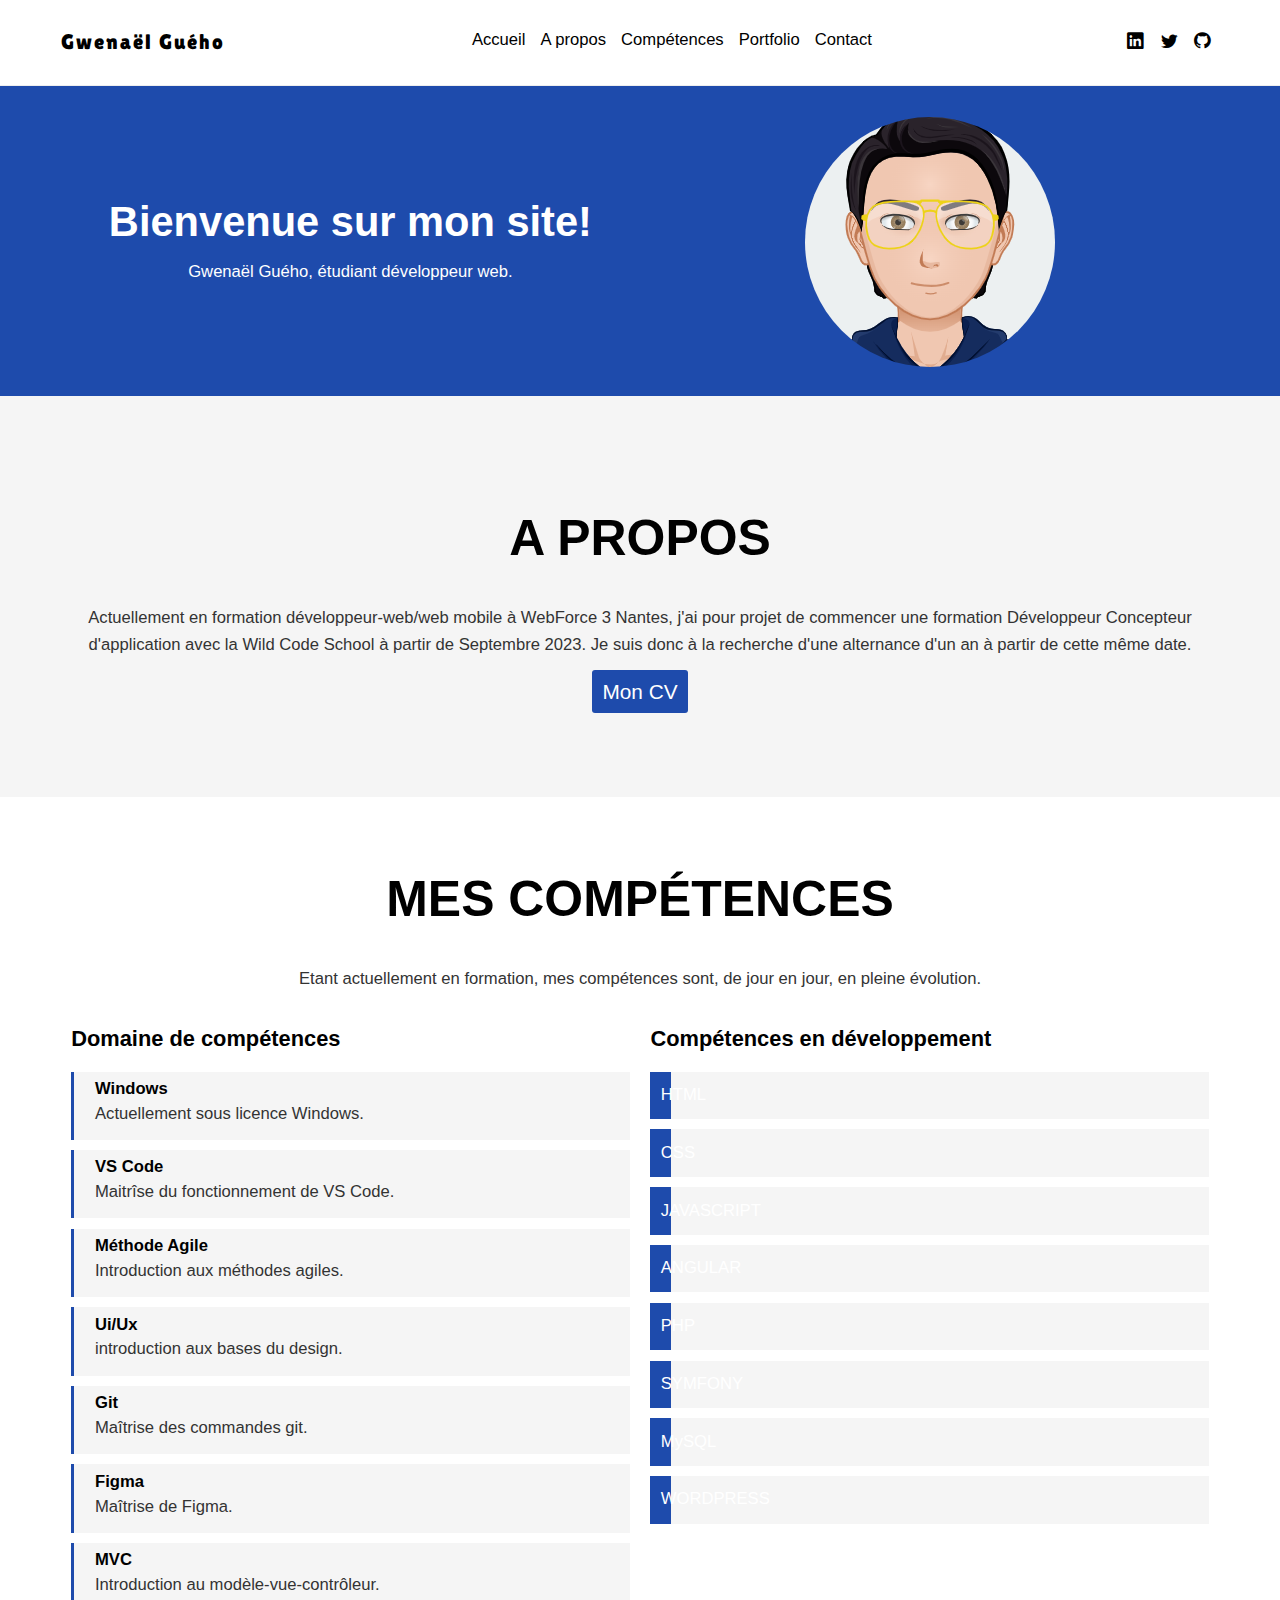
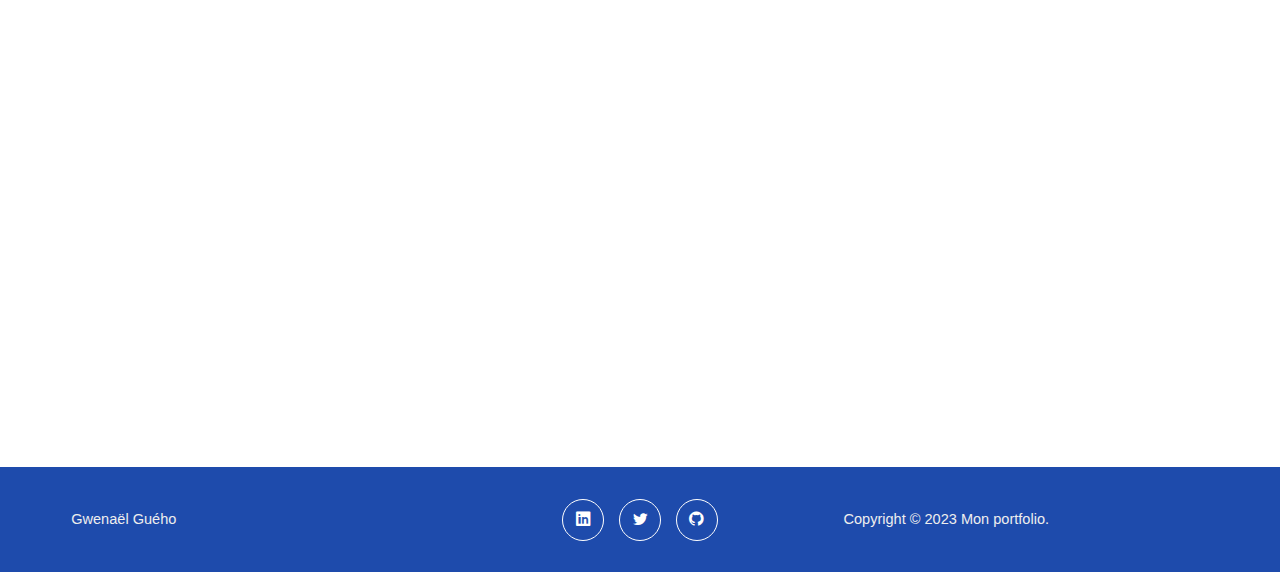
<file: index.html>
<!DOCTYPE html>
<html lang="fr">

<head>
    <meta charset="UTF-8">
    <meta http-equiv="X-UA-Compatible" content="IE=edge">
    <meta name="viewport" content="width=device-width, initial-scale=1.0">
    <!-- logo page -->
    <link rel="shortcut icon" href="./image/png/logo.png" type="image/x-icon">
    <!-- google font -->
    <link rel="preconnect" href="https://fonts.googleapis.com">
    <link rel="preconnect" href="https://fonts.gstatic.com" crossorigin>
    <link href="https://fonts.googleapis.com/css2?family=Lilita+One&display=swap" rel="stylesheet">
    <link rel="stylesheet" href="./CSS/styleportfolio.css">
    <link rel="stylesheet" href="./CSS/burger.css">
    <!-- bootstrap pour icone -->
    <link rel="stylesheet" href="https://cdn.jsdelivr.net/npm/bootstrap-icons@1.10.3/font/bootstrap-icons.css">
    <script src="./js/anime.js" defer></script>

    <title>Gwenaël Guého</title>

</head>

<body>

    <!-- début header -->
    <header class="header">
        <div class="container d-flex">
            <div class="logo">
                <a href="">Gwenaël Guého</a>
            </div>
            <nav class="navbar">
                <ul class="menu list-unstyled">
                    <li><a href="#hero">Accueil</a></li>
                    <li><a href="#about">A propos</a></li>
                    <!-- <li><a href="#services">Services</a></li> -->
                    <li><a href="#skills">Compétences</a></li>
                    <li><a href="#portfolio">Portfolio</a></li>
                    <li><a href="#contact">Contact</a></li>
                </ul>
            </nav>
            <div class="right">
                <ul class="socials list-unstyled">
                    <li>
                        <a href="https://www.linkedin.com/in/gwenael-gueho-92995a26b/" target="_blank">
                            <i class="bi bi-linkedin"></i>      
                        </a>
                    </li>
                    <li>
                        <a href="https://twitter.com/guepp9" target="_blank">
                            <i class="bi bi-twitter"></i>
                        </a>
                    </li>
                    <li>
                        <a href="https://github.com/gwenael9" target="_blank">
                            <i class="bi bi-github"></i>
                        </a>
                    </li>
                </ul>
                <button class="burger"><span class="bar"></span></button>
            </div>
        </div>
    </header>
    <!-- fin header -->

    <!-- début main -->
    <main>
        <!-- début héro -->
        <section id="hero" class="hero">
            <div class="container">
                <div class="grid">
                    <div class="hero__item left">
                        <!-- <span>Développeur Web</span> -->
                        <h1 class="title">Bienvenue sur mon site!</h1>
                        <p>Gwenaël Guého, étudiant développeur web.</p>
                    </div>
                    <div class="hero__item right">
                        <div class="hero__avatar">
                            <img src="./image/png/avatar.png" alt="avatar mignon">
                        </div>
                    </div>
                </div>
            </div>
        </section>
        <!-- fin héro -->

        <!-- début about -->
        <section id="about" class="about">
            <div class="container">
                <div class="grid">
                    <div class="grid__item section__header">
                        <h2 class="section__title">A propos</h2>
                        <p> 
                            Actuellement en formation développeur-web/web mobile à WebForce 3 Nantes, j'ai pour projet de commencer une formation Développeur Concepteur d'application avec la Wild Code School à partir de Septembre 2023. Je suis donc à la recherche d'une alternance d'un an à partir de cette même date.  
                        </p>
                        <a href="./docs/cv.pdf" class="btn" target="_blank">Mon CV</a>
                    </div>
                </div>
            </div>
        </section>
        <!-- fin about -->

        <!-- début services -->
        <!-- <section id="services" class="services">
            <div class="container">
                <div class="section__header">
                    <h2 class="section__title">Mes services</h2>
                    <p>Lorem ipsum dolor sit amet consectetur adipisicing elit. Ipsa magni, nisi ducimus ab labore culpa, nesciunt ea maiores velit explicabo excepturi voluptatibus nemo odit asperiores quo beatae officiis et magnam.</p>
                </div>
                <div class="grid">
                    <div class="grid__item">
                        <div class="service">
                            <div class="service__icon">
                                <img src="./image/svg/light.svg" alt="logo lumière">
                            </div>
                            <div class="service__content">
                                <h3>GESTION DE PROJET WEB</h3>
                                <p>Lorem ipsum dolor sit amet consectetur, adipisicing elit. In voluptatum provident est, ex quisquam inventore laborum quos itaque minima facilis et eveniet, amet eaque numquam nam suscipit porro veniam odit.</p>
                            </div>
                        </div>
                        <div class="service">
                            <div class="service__icon">
                                <img src="./image/svg/pen carré.svg" alt="logo crayon case">
                            </div>
                            <div class="service__content">
                                <h3>INTEGRATION WEB</h3>
                                <p>Lorem ipsum dolor sit amet consectetur, adipisicing elit. In voluptatum provident est, ex quisquam inventore laborum quos itaque minima facilis et eveniet, amet eaque numquam nam suscipit porro veniam odit.</p>
                            </div>
                        </div>
                        <div class="service">
                            <div class="service__icon">
                                <img src="./image/svg/tools.svg" alt="logo outils">
                            </div>
                            <div class="service__content">
                                <h3>DEVELOPPEMENT SPECIFIQUE</h3>
                                <p>Lorem ipsum dolor sit amet consectetur, adipisicing elit. In voluptatum provident est, ex quisquam inventore laborum quos itaque minima facilis et eveniet, amet eaque numquam nam suscipit porro veniam odit.</p>
                            </div>
                        </div>
                        <div class="service">
                            <div class="service__icon">
                                <img src="./image/svg/checkbox.svg" alt="logo checkbox">
                            </div>
                            <div class="service__content">
                                <h3>REFERENCEMENT NATUREL</h3>
                                <p>Lorem ipsum dolor sit amet consectetur, adipisicing elit. In voluptatum provident est, ex quisquam inventore laborum quos itaque minima facilis et eveniet, amet eaque numquam nam suscipit porro veniam odit.</p>
                            </div>
                        </div>
                    </div>
                </div>
                <div class="grid">
                    <div class="grid__item">
                        <div class="service">
                            <div class="service__icon">
                                <img src="./image/svg/pen.svg" alt="logo crayon">
                            </div>
                            <div class="service__content">
                                <h3>CONCEPTION GRAPHIQUE ET WEBDESIGN</h3>
                                <p>Lorem ipsum dolor sit amet consectetur, adipisicing elit. In voluptatum provident est, ex quisquam inventore laborum quos itaque minima facilis et eveniet, amet eaque numquam nam suscipit porro veniam odit.</p>
                            </div>
                        </div>
                        <div class="service">
                            <div class="service__icon">
                                <img src="./image/svg/rotation.svg" alt="logo flèche">
                            </div>
                            <div class="service__content">
                                <h3>DYNAMISME DES PAGES</h3>
                                <p>Lorem ipsum dolor sit amet consectetur, adipisicing elit. In voluptatum provident est, ex quisquam inventore laborum quos itaque minima facilis et eveniet, amet eaque numquam nam suscipit porro veniam odit.</p>
                            </div>
                        </div>
                        <div class="service">
                            <div class="service__icon">
                                <img src="./image/svg/user.svg" alt="logo utilisateur">
                            </div>
                            <div class="service__content">
                                <h3>INTERFACE D'ADMINISTRATION</h3>
                                <p>Lorem ipsum dolor sit amet consectetur, adipisicing elit. In voluptatum provident est, ex quisquam inventore laborum quos itaque minima facilis et eveniet, amet eaque numquam nam suscipit porro veniam odit.</p>
                            </div>
                        </div>
                        <div class="service">
                            <div class="service__icon">
                                <img src="./image/svg/telephone.svg" alt="logo telephone">
                            </div>
                            <div class="service__content">
                                <h3>RESPONSIVE DESIGN</h3>
                                <p>Lorem ipsum dolor sit amet consectetur, adipisicing elit. In voluptatum provident est, ex quisquam inventore laborum quos itaque minima facilis et eveniet, amet eaque numquam nam suscipit porro veniam odit.</p>
                            </div>
                        </div>
                    </div>
                </div>
            </div>
        </section> -->
        <!-- fin services -->

        <!-- début skills -->
        <section id="skills" class="skills">
            <div class="container">
                <div class="section__header">
                    <h2 class="section__title">Mes compétences</h2>
                    <p>Etant actuellement en formation, mes compétences sont, de jour en jour, en pleine évolution.</p>
                </div>
                <div class="grid">
                    <div class="grid__item">
                        <h3>Domaine de compétences</h3>
                        <ul class="list-unstyled">
                            <li>
                                <h4>Windows</h4>
                                <p>Actuellement sous licence Windows.</p>
                            </li>
                            <li>
                                <h4>VS Code</h4>
                                <p>Maitrîse du fonctionnement de VS Code.</p>
                            </li>
                            <li>
                                <h4>Méthode Agile</h4>
                                <p>Introduction aux méthodes agiles.</p>
                            </li>
                            <li>
                                <h4>Ui/Ux</h4>
                                <p>introduction aux bases du design.</p>
                            </li>
                            <li>
                                <h4>Git</h4>
                                <p>Maîtrise des commandes git.</p>
                            </li>
                            <li>
                                <h4>Figma</h4>
                                <p>Maîtrise de Figma.</p>
                            </li>
                            <li>
                                <h4>MVC</h4>
                                <p>Introduction au modèle-vue-contrôleur.</p>
                            </li>
                        </ul>
                    </div>
                    <div class="grid__item">
                        <h3>Compétences en développement</h3>
                        <div class="progressbar">
                            <div class="bar" data-width="80">HTML</div>
                        </div>
                        <div class="progressbar">
                            <div class="bar" data-width="80">CSS</div>
                        </div>
                        <div class="progressbar">
                            <div class="bar" data-width="60">JAVASCRIPT</div>
                        </div>                        
                        <div class="progressbar">
                            <div class="bar" data-width="70">ANGULAR</div>
                        </div>
                        <div class="progressbar">
                            <div class="bar" data-width="60">PHP</div>
                        </div>
                        <div class="progressbar">
                            <div class="bar" data-width="70">SYMFONY</div>
                        </div>
                        <div class="progressbar">
                            <div class="bar" data-width="60">MySQL</div>
                        </div>
                        <div class="progressbar">
                            <div class="bar" data-width="60">WORDPRESS</div>
                        </div>
                    </div>
                </div>
            </div>
        </section>
        <!-- fin skills -->

        <!-- début portfolio -->
        <section id="portfolio" class="portfolio">
            <div class="container">
                <div class="section__header">
                    <h2 class="section__title">Portfolio</h2>
                    <p>Voici quelques projets réalisés avec ma formation depuis fin février 2023.</p>
                </div>
                <ul class="grid portfolio-filters list-unstyled">
                    <li class="grid__item">
                        <a href="#" class="active" data-filter="all">Tout les projets</a>
                    </li>
                    <li class="grid__item">
                        <a href="#" data-filter="web">Développement web</a>
                    </li>
                    <!-- <li class="grid__item">
                    <a href="#" data-filter="design">Refonte graphique</a>
                </li>
                <li class="grid__item">
                    <a href="#" data-filter="app">Applications</a>
                </li> -->
                </ul>

                <div class="grid">
                    <div class="grid__item">
                        <div class="card" data-category="web">
                            <img src="./image/png/fond.jpg" width="365" height="243" alt="projet fictif"
                                class="card__image">
                            <div class="card__inner">
                                <h3 class="card__title">Station météo</h3>
                                <p class="category">Développement Web</p>
                            </div>
                            <div class="card__overlay">
                                <a href="#" class="card__link" data-id="modal-1">+</a>
                            </div>
                        </div>

                        <!-- Modal 1 -->
                        <div class="modal" id="modal-1">
                            <button class="modal__close">&times;</button>
                            <div class="modal__content">
                                <div class="container">
                                    <div class="grid">
                                        <div class="grid__item">
                                            <img src="./image/png/fond.jpg" width="560" height="373" alt="projet fictif"
                                                class="card__image">
                                            <img src="./image/png/dvp.jpg" width="560" height="373"
                                                alt="projet fictif" class="card__image">
                                        </div>
                                        <div class="grid__item">
                                            <h4 class="modal__titre h2"></h4>
                                            <p>
                                                <svg xmlns="http://www.w3.org/2000/svg" width="16" height="16"
                                                    fill="currentColor" class="bi bi-calendar-check"
                                                    viewBox="0 0 16 16">
                                                    <path
                                                        d="M10.854 7.146a.5.5 0 0 1 0 .708l-3 3a.5.5 0 0 1-.708 0l-1.5-1.5a.5.5 0 1 1 .708-.708L7.5 9.793l2.646-2.647a.5.5 0 0 1 .708 0z" />
                                                    <path
                                                        d="M3.5 0a.5.5 0 0 1 .5.5V1h8V.5a.5.5 0 0 1 1 0V1h1a2 2 0 0 1 2 2v11a2 2 0 0 1-2 2H2a2 2 0 0 1-2-2V3a2 2 0 0 1 2-2h1V.5a.5.5 0 0 1 .5-.5zM1 4v10a1 1 0 0 0 1 1h12a1 1 0 0 0 1-1V4H1z" />
                                                </svg>
                                                <i> Année : 2023</i>
                                            </p>
                                            <p class="category">
                                                <svg xmlns="http://www.w3.org/2000/svg" width="16" height="16"
                                                    fill="currentColor" class="bi bi-bookmark-check"
                                                    viewBox="0 0 16 16">
                                                    <path fill-rule="evenodd"
                                                        d="M10.854 5.146a.5.5 0 0 1 0 .708l-3 3a.5.5 0 0 1-.708 0l-1.5-1.5a.5.5 0 1 1 .708-.708L7.5 7.793l2.646-2.647a.5.5 0 0 1 .708 0z" />
                                                    <path
                                                        d="M2 2a2 2 0 0 1 2-2h8a2 2 0 0 1 2 2v13.5a.5.5 0 0 1-.777.416L8 13.101l-5.223 2.815A.5.5 0 0 1 2 15.5V2zm2-1a1 1 0 0 0-1 1v12.566l4.723-2.482a.5.5 0 0 1 .554 0L13 14.566V2a1 1 0 0 0-1-1H4z" />
                                                </svg>
                                                Développement Web
                                            </p>
                                            <p> Petit projet d'une station de météo en ligne. Avec un bouton de
                                                recherche,
                                                il est possible de choisir n'importe quelle ville du monde pour voir
                                                quel
                                                temps fait-il.
                                            </p>
                                            <h5 class="h3">Informations</h5>
                                            <p>
                                                Projet réalisé avec une API de météo obtenu grâce à la fonction fetch.
                                            </p>
                                            <h5 class="h3">Technologies</h5>
                                            <ul>
                                                <li>HTML</li>
                                                <li>CSS</li>
                                                <li>Javascript</li>
                                            </ul>
                                            <a href="https://gwenael9.github.io/meteo/" target="_blank">La météo
                                                nantaise</a>
                                        </div>
                                    </div>
                                </div>
                            </div>
                        </div>

                    </div>

                    <div class="grid__item">
                        <div class="card" data-category="web">
                            <img src="./image/png/netflix.jpg" width="365" height="243"
                                alt="projet fictif" class="card__image">
                            <div class="card__inner">
                                <h3 class="card__title">Clone Netflix</h3>
                                <p class="category">Développement Web</p>
                            </div>
                            <div class="card__overlay">
                                <a href="#" class="card__link" data-id="modal-2">+</a>
                            </div>
                        </div>

                        <!-- Modal 2 -->
                        <div class="modal" id="modal-2">
                            <button class="modal__close">&times;</button>
                            <div class="modal__content">
                                <div class="container">
                                    <div class="grid">
                                        <div class="grid__item">
                                            <img src="./image/png/netflix.jpg" width="560"
                                                height="373" alt="projet fictif" class="card__image">
                                            <img src="./image/png/dvp.jpg" width="560" height="373"
                                                alt="projet fictif" class="card__image">
                                        </div>
                                        <div class="grid__item">
                                            <h4 class="modal__titre h2">Clone netflix</h4>
                                            <p>
                                                <svg xmlns="http://www.w3.org/2000/svg" width="16" height="16"
                                                    fill="currentColor" class="bi bi-calendar-check"
                                                    viewBox="0 0 16 16">
                                                    <path
                                                        d="M10.854 7.146a.5.5 0 0 1 0 .708l-3 3a.5.5 0 0 1-.708 0l-1.5-1.5a.5.5 0 1 1 .708-.708L7.5 9.793l2.646-2.647a.5.5 0 0 1 .708 0z" />
                                                    <path
                                                        d="M3.5 0a.5.5 0 0 1 .5.5V1h8V.5a.5.5 0 0 1 1 0V1h1a2 2 0 0 1 2 2v11a2 2 0 0 1-2 2H2a2 2 0 0 1-2-2V3a2 2 0 0 1 2-2h1V.5a.5.5 0 0 1 .5-.5zM1 4v10a1 1 0 0 0 1 1h12a1 1 0 0 0 1-1V4H1z" />
                                                </svg>
                                                <i> Année : 2023</i>
                                            </p>
                                            <p class="category">
                                                <svg xmlns="http://www.w3.org/2000/svg" width="16" height="16"
                                                    fill="currentColor" class="bi bi-bookmark-check"
                                                    viewBox="0 0 16 16">
                                                    <path fill-rule="evenodd"
                                                        d="M10.854 5.146a.5.5 0 0 1 0 .708l-3 3a.5.5 0 0 1-.708 0l-1.5-1.5a.5.5 0 1 1 .708-.708L7.5 7.793l2.646-2.647a.5.5 0 0 1 .708 0z" />
                                                    <path
                                                        d="M2 2a2 2 0 0 1 2-2h8a2 2 0 0 1 2 2v13.5a.5.5 0 0 1-.777.416L8 13.101l-5.223 2.815A.5.5 0 0 1 2 15.5V2zm2-1a1 1 0 0 0-1 1v12.566l4.723-2.482a.5.5 0 0 1 .554 0L13 14.566V2a1 1 0 0 0-1-1H4z" />
                                                </svg>
                                                Développement Web
                                            </p>
                                            <p>
                                                Représentation de la page d'accueil de Netflix, projet non terminé.
                                            </p>

                                            <h5 class="h3">Informations</h5>
                                            <p>
                                                Projet de début de formation réalisé avec le framework Bootstrap.
                                            </p>

                                            <h5 class="h3">Technologies</h5>
                                            <ul>
                                                <li>HTML</li>
                                                <li>CSS</li>
                                                <li>Bootstrap</li>
                                            </ul>
                                            <a href="https://gwenael9.github.io/clone_netflix/" target="_blank">Netflix
                                                2.0</a>
                                        </div>
                                    </div>
                                </div>
                            </div>
                        </div>

                    </div>

                    <div class="grid__item">
                        <div class="card" data-category="web">
                            <img src="./image/png/map.jpg" width="365" height="243" alt="projet map"
                                class="card__image">
                            <div class="card__inner">
                                <h3 class="card__title">Map</h3>
                                <p class="category">Développement Web</p>
                            </div>
                            <div class="card__overlay">
                                <a href="#" class="card__link" data-id="modal-3">+</a>
                            </div>
                        </div>

                        <!-- Modal 3 -->
                        <div class="modal" id="modal-3">
                            <button class="modal__close">&times;</button>
                            <div class="modal__content">
                                <div class="container">
                                    <div class="grid">
                                        <div class="grid__item">
                                            <img src="./image/png/map.jpg" width="560" height="373" alt="projet map"
                                                class="card__image">
                                            <img src="./image/png/dvp.jpg" width="560" height="373"
                                                alt="projet map" class="card__image">
                                        </div>
                                        <div class="grid__item">
                                            <h4 class="modal__titre h2"></h4>
                                            <p>
                                                <svg xmlns="http://www.w3.org/2000/svg" width="16" height="16"
                                                    fill="currentColor" class="bi bi-calendar-check"
                                                    viewBox="0 0 16 16">
                                                    <path
                                                        d="M10.854 7.146a.5.5 0 0 1 0 .708l-3 3a.5.5 0 0 1-.708 0l-1.5-1.5a.5.5 0 1 1 .708-.708L7.5 9.793l2.646-2.647a.5.5 0 0 1 .708 0z" />
                                                    <path
                                                        d="M3.5 0a.5.5 0 0 1 .5.5V1h8V.5a.5.5 0 0 1 1 0V1h1a2 2 0 0 1 2 2v11a2 2 0 0 1-2 2H2a2 2 0 0 1-2-2V3a2 2 0 0 1 2-2h1V.5a.5.5 0 0 1 .5-.5zM1 4v10a1 1 0 0 0 1 1h12a1 1 0 0 0 1-1V4H1z" />
                                                </svg>
                                                <i> Année : 2023</i>
                                            </p>
                                            <p class="category">
                                                <svg xmlns="http://www.w3.org/2000/svg" width="16" height="16"
                                                    fill="currentColor" class="bi bi-bookmark-check"
                                                    viewBox="0 0 16 16">
                                                    <path fill-rule="evenodd"
                                                        d="M10.854 5.146a.5.5 0 0 1 0 .708l-3 3a.5.5 0 0 1-.708 0l-1.5-1.5a.5.5 0 1 1 .708-.708L7.5 7.793l2.646-2.647a.5.5 0 0 1 .708 0z" />
                                                    <path
                                                        d="M2 2a2 2 0 0 1 2-2h8a2 2 0 0 1 2 2v13.5a.5.5 0 0 1-.777.416L8 13.101l-5.223 2.815A.5.5 0 0 1 2 15.5V2zm2-1a1 1 0 0 0-1 1v12.566l4.723-2.482a.5.5 0 0 1 .554 0L13 14.566V2a1 1 0 0 0-1-1H4z" />
                                                </svg>
                                                Développement Web
                                            </p>
                                            <p> Petit projet d'une carte GoogleMap. Avec un bouton de
                                                recherche, il est possible d'accèder à n'importe quelle adresse du monde.
                                            </p>
                                            <h5 class="h3">Informations</h5>
                                            <p>
                                                Projet réalisé avec une API de GoogleAPI.
                                            </p>
                                            <h5 class="h3">Technologies</h5>
                                            <ul>
                                                <li>HTML</li>
                                                <li>CSS</li>
                                                <li>Javascript</li>
                                            </ul>
                                            <a href="https://gwenael9.github.io/map/" target="_blank">Map</a>
                                        </div>
                                    </div>
                                </div>
                            </div>
                        </div>

                    </div>

                    <div class="grid__item">
                        <div class="card" data-category="web">
                            <img src="./image/png/boxe.jpg" width="365" height="243" alt="projet boxe"
                                class="card__image">
                            <div class="card__inner">
                                <h3 class="card__title">Site e-commerce boxe</h3>
                                <p class="category">Développement Web</p>
                            </div>
                            <div class="card__overlay">
                                <a href="#" class="card__link" data-id="modal-4">+</a>
                            </div>
                        </div>

                        <!-- Modal 4 -->
                        <div class="modal" id="modal-4">
                            <button class="modal__close">&times;</button>
                            <div class="modal__content">
                                <div class="container">
                                    <div class="grid">
                                        <div class="grid__item">
                                            <img src="./image/png/boxe.jpg" width="560" height="373" alt="projet boxe"
                                                class="card__image">
                                            <img src="./image/png/dvp.jpg" width="560" height="373"
                                                alt="projet boxe" class="card__image">
                                        </div>
                                        <div class="grid__item">
                                            <h4 class="modal__titre h2"></h4>
                                            <p>
                                                <svg xmlns="http://www.w3.org/2000/svg" width="16" height="16"
                                                    fill="currentColor" class="bi bi-calendar-check"
                                                    viewBox="0 0 16 16">
                                                    <path
                                                        d="M10.854 7.146a.5.5 0 0 1 0 .708l-3 3a.5.5 0 0 1-.708 0l-1.5-1.5a.5.5 0 1 1 .708-.708L7.5 9.793l2.646-2.647a.5.5 0 0 1 .708 0z" />
                                                    <path
                                                        d="M3.5 0a.5.5 0 0 1 .5.5V1h8V.5a.5.5 0 0 1 1 0V1h1a2 2 0 0 1 2 2v11a2 2 0 0 1-2 2H2a2 2 0 0 1-2-2V3a2 2 0 0 1 2-2h1V.5a.5.5 0 0 1 .5-.5zM1 4v10a1 1 0 0 0 1 1h12a1 1 0 0 0 1-1V4H1z" />
                                                </svg>
                                                <i> Année : 2023</i>
                                            </p>
                                            <p class="category">
                                                <svg xmlns="http://www.w3.org/2000/svg" width="16" height="16"
                                                    fill="currentColor" class="bi bi-bookmark-check"
                                                    viewBox="0 0 16 16">
                                                    <path fill-rule="evenodd"
                                                        d="M10.854 5.146a.5.5 0 0 1 0 .708l-3 3a.5.5 0 0 1-.708 0l-1.5-1.5a.5.5 0 1 1 .708-.708L7.5 7.793l2.646-2.647a.5.5 0 0 1 .708 0z" />
                                                    <path
                                                        d="M2 2a2 2 0 0 1 2-2h8a2 2 0 0 1 2 2v13.5a.5.5 0 0 1-.777.416L8 13.101l-5.223 2.815A.5.5 0 0 1 2 15.5V2zm2-1a1 1 0 0 0-1 1v12.566l4.723-2.482a.5.5 0 0 1 .554 0L13 14.566V2a1 1 0 0 0-1-1H4z" />
                                                </svg>
                                                Développement Web
                                            </p>
                                            <p> Projet noté lors de ma formation, faire un site d'e-commerce responsive en partant de deux maquettes.
                                            </p>
                                            <h5 class="h3">Informations</h5>
                                            <p>
                                                Projet réalisé avec html/css en une demi-journée.
                                            </p>
                                            <h5 class="h3">Technologies</h5>
                                            <ul>
                                                <li>HTML</li>
                                                <li>CSS</li>
                                            </ul>
                                            <a href="https://gwenael9.github.io/boxe_clone/" target="_blank">E-commerce Boxe</a>
                                        </div>
                                    </div>
                                </div>
                            </div>
                        </div>

                    </div>

                    <div class="grid__item">
                        <div class="card" data-category="web">
                            <img src="./image/png/chat.jpg" width="365" height="243" alt="projet chat en ligne"
                                class="card__image">
                            <div class="card__inner">
                                <h3 class="card__title">Chat instantané</h3>
                                <p class="category">Développement Web</p>
                            </div>
                            <div class="card__overlay">
                                <a href="#" class="card__link" data-id="modal-5">+</a>
                            </div>
                        </div>

                        <!-- Modal 5 -->
                        <div class="modal" id="modal-5">
                            <button class="modal__close">&times;</button>
                            <div class="modal__content">
                                <div class="container">
                                    <div class="grid">
                                        <div class="grid__item">
                                            <img src="./image/png/chat.jpg" width="560" height="373" alt="projet fictif"
                                                class="card__image">
                                            <img src="./image/png/dvp.jpg" width="560" height="373"
                                                alt="projet fictif" class="card__image">
                                        </div>
                                        <div class="grid__item">
                                            <h4 class="modal__titre h2"></h4>
                                            <p>
                                                <svg xmlns="http://www.w3.org/2000/svg" width="16" height="16"
                                                    fill="currentColor" class="bi bi-calendar-check"
                                                    viewBox="0 0 16 16">
                                                    <path
                                                        d="M10.854 7.146a.5.5 0 0 1 0 .708l-3 3a.5.5 0 0 1-.708 0l-1.5-1.5a.5.5 0 1 1 .708-.708L7.5 9.793l2.646-2.647a.5.5 0 0 1 .708 0z" />
                                                    <path
                                                        d="M3.5 0a.5.5 0 0 1 .5.5V1h8V.5a.5.5 0 0 1 1 0V1h1a2 2 0 0 1 2 2v11a2 2 0 0 1-2 2H2a2 2 0 0 1-2-2V3a2 2 0 0 1 2-2h1V.5a.5.5 0 0 1 .5-.5zM1 4v10a1 1 0 0 0 1 1h12a1 1 0 0 0 1-1V4H1z" />
                                                </svg>
                                                <i> Année : 2023</i>
                                            </p>
                                            <p class="category">
                                                <svg xmlns="http://www.w3.org/2000/svg" width="16" height="16"
                                                    fill="currentColor" class="bi bi-bookmark-check"
                                                    viewBox="0 0 16 16">
                                                    <path fill-rule="evenodd"
                                                        d="M10.854 5.146a.5.5 0 0 1 0 .708l-3 3a.5.5 0 0 1-.708 0l-1.5-1.5a.5.5 0 1 1 .708-.708L7.5 7.793l2.646-2.647a.5.5 0 0 1 .708 0z" />
                                                    <path
                                                        d="M2 2a2 2 0 0 1 2-2h8a2 2 0 0 1 2 2v13.5a.5.5 0 0 1-.777.416L8 13.101l-5.223 2.815A.5.5 0 0 1 2 15.5V2zm2-1a1 1 0 0 0-1 1v12.566l4.723-2.482a.5.5 0 0 1 .554 0L13 14.566V2a1 1 0 0 0-1-1H4z" />
                                                </svg>
                                                Développement Web
                                            </p>
                                            <p> 
                                                Projet d'un chat en ligne permettant de discuter instantanément entre plusieurs personnes.
                                            </p>
                                            <h5 class="h3">Informations</h5>
                                            <p>
                                                Projet réalisé avec une base de donnée MySql permettant d'enregister les conversations.
                                            </p>
                                            <h5 class="h3">Technologies</h5>
                                            <ul>
                                                <li>PHP</li>
                                                <li>MySQL</li>
                                                <li>Javascript</li>
                                            </ul>
                                            <a href="https://github.com/gwenael9/chat_en_ligne" target="_blank">Chat</a>
                                        </div>
                                    </div>
                                </div>
                            </div>
                        </div>

                    </div>

                    <div class="grid__item">
                        <div class="card" data-category="web">
                            <img src="./image/png/pokemon.jpg" width="365" height="243" alt="projet pokédex"
                                class="card__image">
                            <div class="card__inner">
                                <h3 class="card__title">Pokédex</h3>
                                <p class="category">Développement Web</p>
                            </div>
                            <div class="card__overlay">
                                <a href="#" class="card__link" data-id="modal-6">+</a>
                            </div>
                        </div>

                        <!-- Modal 6 -->
                        <div class="modal" id="modal-6">
                            <button class="modal__close">&times;</button>
                            <div class="modal__content">
                                <div class="container">
                                    <div class="grid">
                                        <div class="grid__item">
                                            <img src="./image/png/pokemon.jpg" width="560" height="373" alt="projet fictif"
                                                class="card__image">
                                            <img src="./image/png/dvp.jpg" width="560" height="373"
                                                alt="projet fictif" class="card__image">
                                        </div>
                                        <div class="grid__item">
                                            <h4 class="modal__titre h2"></h4>
                                            <p>
                                                <svg xmlns="http://www.w3.org/2000/svg" width="16" height="16"
                                                    fill="currentColor" class="bi bi-calendar-check"
                                                    viewBox="0 0 16 16">
                                                    <path
                                                        d="M10.854 7.146a.5.5 0 0 1 0 .708l-3 3a.5.5 0 0 1-.708 0l-1.5-1.5a.5.5 0 1 1 .708-.708L7.5 9.793l2.646-2.647a.5.5 0 0 1 .708 0z" />
                                                    <path
                                                        d="M3.5 0a.5.5 0 0 1 .5.5V1h8V.5a.5.5 0 0 1 1 0V1h1a2 2 0 0 1 2 2v11a2 2 0 0 1-2 2H2a2 2 0 0 1-2-2V3a2 2 0 0 1 2-2h1V.5a.5.5 0 0 1 .5-.5zM1 4v10a1 1 0 0 0 1 1h12a1 1 0 0 0 1-1V4H1z" />
                                                </svg>
                                                <i> Année : 2023</i>
                                            </p>
                                            <p class="category">
                                                <svg xmlns="http://www.w3.org/2000/svg" width="16" height="16"
                                                    fill="currentColor" class="bi bi-bookmark-check"
                                                    viewBox="0 0 16 16">
                                                    <path fill-rule="evenodd"
                                                        d="M10.854 5.146a.5.5 0 0 1 0 .708l-3 3a.5.5 0 0 1-.708 0l-1.5-1.5a.5.5 0 1 1 .708-.708L7.5 7.793l2.646-2.647a.5.5 0 0 1 .708 0z" />
                                                    <path
                                                        d="M2 2a2 2 0 0 1 2-2h8a2 2 0 0 1 2 2v13.5a.5.5 0 0 1-.777.416L8 13.101l-5.223 2.815A.5.5 0 0 1 2 15.5V2zm2-1a1 1 0 0 0-1 1v12.566l4.723-2.482a.5.5 0 0 1 .554 0L13 14.566V2a1 1 0 0 0-1-1H4z" />
                                                </svg>
                                                Développement Web
                                            </p>
                                            <p> 
                                                Projet d'un pokédex en ligne permettant de voir une liste détaillée de Pokémon, possibilité d'en éditer, supprimer et ajouter.
                                            </p>
                                            <h5 class="h3">Informations</h5>
                                            <p>
                                                Projet réalisé avec Angular et une simulation d'API.
                                            </p>
                                            <h5 class="h3">Technologies</h5>
                                            <ul>
                                                <li>Angular TypeScript</li>
                                            </ul>
                                            <a href="https://pokedex-b164c.web.app/login" target="_blank">Pokédex</a>
                                        </div>
                                    </div>
                                </div>
                            </div>
                        </div>

                    </div>                    

                </div>
            </div>

        </section>
        <!-- fin portfolio -->

        <!-- début contact -->
        <section id="contact" class="contact">
            <div class="container">
                <div class="section__header">
                    <h2 class="section__title">Contact</h2>
                    <p> N'hésitez pas à me contacter pour recevoir plus d'informations. </p>
                </div>

                <!-- site formsubmit -->
                <!-- activer le formulaire avec dgeo dev (ytb) 30e min -->
                <form action="https://formsubmit.co/236f06f900a767c0dfefdf3a5b6de916" class="form" method="POST">

                    <!-- permet de cacher le captcha qd le client nous envoie un mail -->
                    <input type="hidden" name="_captcha" value="false">
                    <input type="text" name="_honey" style="display:none">
                    <input type="hidden" name="_next" value="https://gwenael9.github.io/Portfolio/thanks.html">

                    <label for="firstname" aria-label="prenom">
                        <input type="text" name="firstname" id="firstname" placeholder="Nom" required>
                    </label>
                    <label for="lastname" aria-label="nom">
                        <input type="text" name="lastname" id="lastname" placeholder="Prénom" required>
                    </label>
                    <label for="email" aria-label="mail">
                        <input type="email" name="email" id="email" placeholder="Email" required>
                    </label>
                    <textarea name="message" id="message" placeholder="Votre message..."></textarea>
                    <input type="submit" class="btn" value="Envoyer">
                </form>
                
            </div>
        </section>
        <!-- fin contact -->

    </main>
    <!-- fin main -->

    <!-- début footer -->
    <footer>
            <div class="container">
                <div class="grid">
                    <div class="grid__item">
                        <p>Gwenaël Guého</p>
                    </div>
                    <div class="grid__item">
                        <ul class="socials list-unstyled">
                            <li>
                                <a href="https://www.linkedin.com/in/gwenael-gueho-92995a26b/" target="_blank">
                                    <i class="bi bi-linkedin"></i>
                                </a>
                            </li>
                            <li>
                                <a href="https://twitter.com/guepp9" target="_blank">
                                    <i class="bi bi-twitter"></i>
                                </a>
                            </li>
                            <li>
                                <a href="https://github.com/gwenael9" target="_blank">
                                    <i class="bi bi-github"></i>
                                </a>
                            </li>
                        </ul>
                    </div>
                    <div class="grid__item">
                        <p>Copyright © 2023 Mon portfolio.</p>
                    </div>
                </div>
            </div>
    </footer>
    <!-- fin footer -->
</body>

</html>
</file>
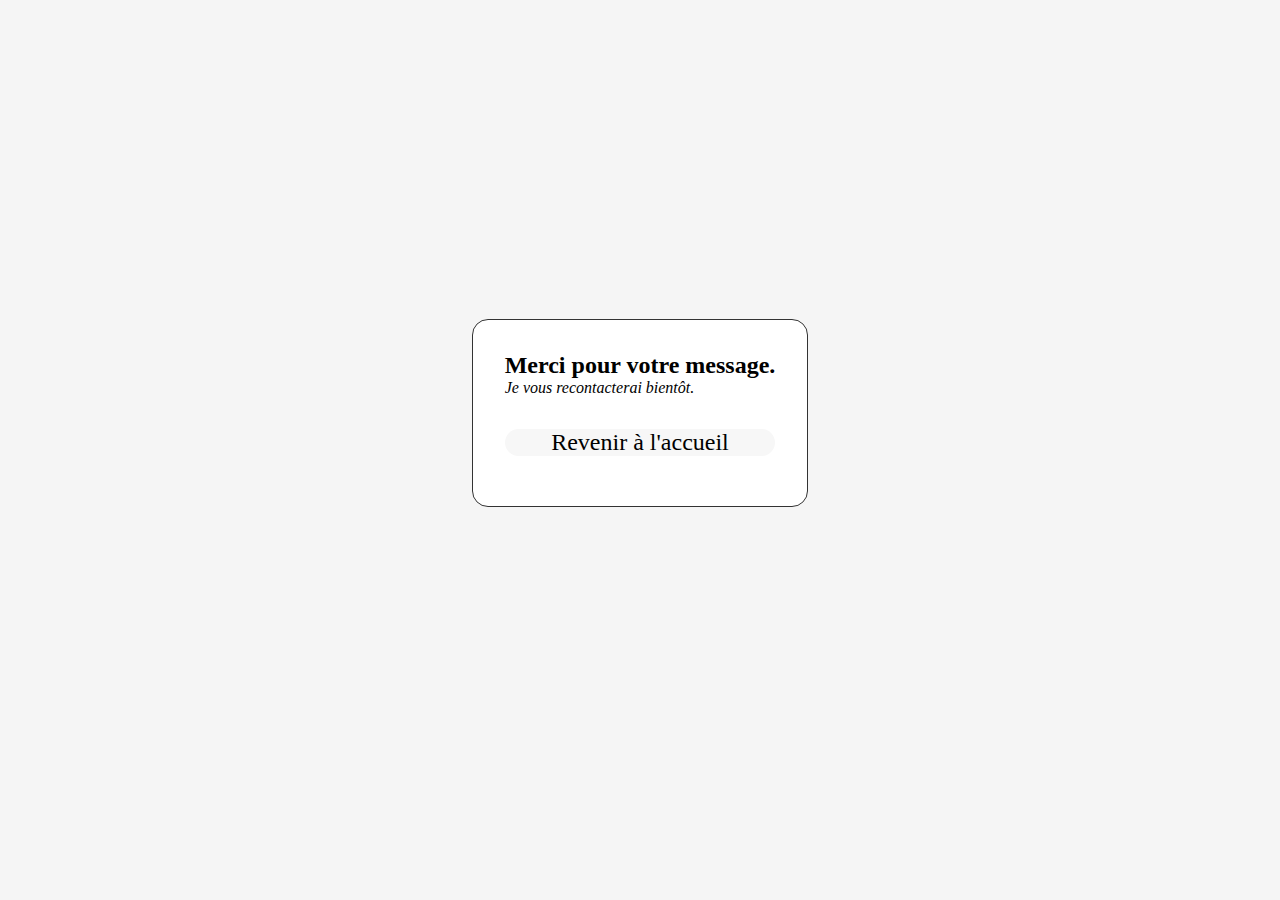
<file: thanks.html>
<!DOCTYPE html>
<html lang="fr">

<head>
    <meta charset="UTF-8">
    <meta http-equiv="X-UA-Compatible" content="IE=edge">
    <meta name="viewport" content="width=device-width, initial-scale=1.0">
    <link rel="stylesheet" href="./CSS/thanks.css">
    <title>Document</title>
</head>

<body>
    <div class="container">
        <div class="titre">
            <h2>Merci pour votre message.</h2>
            <i>Je vous recontacterai bientôt.</i>
        </div>
        <div class="info">
            <a href="./index.html">Revenir à l'accueil</a>
        </div>
    </div>

</body>

</html>
</file>
<file: CSS/styleportfolio.css>
/* Base */

/* permet de modifier la couleur plus facilement */
:root{
    --main-color: #1e4bac;
}

* {
    box-sizing: border-box;
}

html {
    font-size: 65%;
}

body {
    font-family: Verdana, Geneva, Tahoma, sans-serif;
    font-size: 1.6em;
    color: #333;
    margin: 0;
    line-height: 1.6;
}

h1, h2, h3, h4, h5, h6 {
    color: #000;
    line-height: 1;
}

h1, .h1 {
    font-size: 3.1rem;
}

h2, .h2 {
    font-size: 2.8rem;
    text-transform: uppercase;
}

h3, .h3 {
    font-size: 2.1rem;
}

a {
    text-decoration: none;
}

img {
    max-width: 100%;
    height: auto;  
}

ul {
    padding-left: 2rem;
}

li {
    margin-bottom: 1rem;
}

.list-unstyled {
    list-style: none; /* pour enlever les points devant les listes */
    margin: 0;
    padding: 0;
}

.container {
    padding: 1rem 2rem;
}

.d-flex {
    display: flex;
    align-items: center;
    justify-content: space-between;
}

.grid {
    display: flex;
    flex-wrap: wrap;        /*permet de remettre à la ligne les images ou autres */ 
    justify-content: center;
}

.grid__item {
    flex-grow: 1;
    flex-shrink: 0;  /*a revoir*/
    width: 100%;
    padding: 1rem;
}

@media screen and (min-width:750px) {
    .container {
        max-width: 1200px;
        margin: 0 auto;
        padding: 2rem;
    }
}


/* Sections */

section {
    padding: 5.5rem 0;
}

.section__title {
    margin-top: 0;
    font-size: 3.8rem;
}

.section__header {
    text-align: center; 
}

@media screen and (min-width:750px) {
    .section__title {
        font-size: 4.8rem;
    }

}

.header {
    background: #fff;
    border-bottom: 1px solid #eee;
    position: sticky;
    top: 0;
    z-index: 2;
}

.header .logo {                
    font-size: 2rem;
    font-family: 'Lilita One', cursive;
    letter-spacing: 2px;
}



.header li {
    display: inline-flex;
    justify-content: center;
    align-items: center;
    padding: 0 0.5rem;

}

/* problème car la barre est un peu plus haute que le reste */
.navbar ul {
    margin-top: 6px;
}

.header a {
    color: black;
}

.navbar a:hover {             
    color: var(--main-color);

}

/* pour le tel */
.header .right {
    display: flex;
    align-items: center;
}

.socials {
    display: flex;
}

.socials li {
    margin-bottom: 0;
}

.socials a {
    padding: 0 3px;
}

.socials .icon {
    height: 18px;
    
}

.burger {
    background: none;
    border: none;
    width: 35px;
    height: 35px;
    cursor: pointer;
    position: relative;
    margin-left: 1rem;
}

.burger .bar {              /*c'est un span*/
    display: block;
    width: 22px;
    height: 3px;
    background-color: black;
}

.burger .bar::before, .burger .bar::after {
    display: block;
    content: "";
    width: 22px;
    height: 3px;
    background: black;          /*vidéo css 1h02 positions*/
    position: absolute;         /*revoir les positions*/
    
}

.burger .bar::before {
    transform: translateY(-8px);
}

.burger .bar::after {
    transform: translateY(8px);
}

@media screen and (min-width:750px) {   /* que pour ordi*/
    .navbar {
        display: flex;
    }
    .burger {
        display: none;
    }
}

.hero {
    background-color: var(--main-color);
    color: #fff;
    padding: 1rem 0 0 0;
     
}

.hero .title {
    color: inherit; /*il herite de la couleur de son parent*/
    font-size: 4rem;
    margin: 1rem 0 0 0;
}

.hero__item {
    display: flex;
    flex-direction: column;
    justify-content: center;
    align-items: center;
    text-align: center;
}

.hero__item span {
    text-transform: uppercase;
}

.hero__item.left {
    animation-duration: 1s;
    animation-name: slideInleft ;
}

.hero__item.right {
    animation-duration: 1s;
    animation-name: slideInright ;
}

@media screen and (max-width:749px) {       /*petit écran*/
    .left {
        order: 1;
    }

    .right {
        order: 0;
    }
}

@media screen and (min-width:750px) {       /*grand écran*/
    .hero__item {
        flex:1 0 50%;
        text-align: left;
    }
    .hero__item .left {
        align-items: flex-start;
    }
    .hero .title {
        font-size: 4rem;
    }
    .hero__avatar img {
        border-radius: 50%;
    }

}

/* About */

.about {
    background-color: #f5f5f5;
}

.about .section__title {
    margin-top: 2.8rem;
    
}

.about .btn {
    background-color: var(--main-color);
    color: #fff;
    padding: 1rem;
    border: none;
    font-size: 2rem;
    border-radius: 3px;
}

.about .btn:hover {
    cursor: pointer;
}

/* Services */

/* .services {
    background-color: #f5f5f5;
}

.service__icon {
    display: flex;
    align-items: center;
    justify-content: center;
    width: 90px;
    height: 90px;
    border: 2px solid var(--main-color);
    border-radius: 40% ;
}

.service__icon img {
    height: 35px;
}

.service__content {
    flex: 1;
}

.service h3 {
    margin-bottom: 0;
}


@media screen and (max-width:749px) {
    .service {
        text-align: center;
    }
    .service__icon {
        margin: 0 auto;
    }
}

@media screen and (min-width:750px) {
    .service {
        display: flex;
        align-items: center;

    }
    .service__icon {
        margin-right: 2rem;
    }
} */

/* Compétences */

.skills h4, .skills p {
    margin: 0 0 0.3rem 0; 
}

.skills li {
    background-color: #f5f5f5;
    border-left: 3px solid var(--main-color);
    padding: .9rem 2rem;
}

.skills .progressbar {
    background-color: #f5f5f5;
    color: #fff;
    margin-bottom: 1rem;
}

.skills .bar {
    background-color: var(--main-color);
    padding: 1rem;
}

@media screen and (min-width:750px) {
    .skills .grid__item {
    width: 50%;
    }
}


/* Portfolio */

.portfolio {
    background-color: #f5f5f5;
}

.portfolio .grid__item {
    max-width: 50%;
    margin-bottom: 0;
    opacity: 1;    
    transition: all 1s ease;
}

.portfolio .grid__item.hide {
    opacity: 0;
    max-width: 0;
    padding: 0;
    overflow: hidden;
    transition: all .4s ease;
}

.portfolio-filters .grid__item {
    max-width: 50%;
    margin-bottom: 0;
}


.portfolio-filters a {
    color: #333;
    background: #eee;
    display: flex;
    flex: 1;
    justify-content: center;
    padding: 1rem;
}

.portfolio-filters a.active {
    color: #fff;
    background-color: var(--main-color);
}

.category {
    margin: 0;
    font-size: 1rem;
    text-transform: uppercase;
    color: #5b6c78;
}

@media screen and (max-width:749px) {
    .portfolio a{
        font-size: 1.4rem;
    }
}

@media screen and (min-width:750px) {
    .portfolio .grid__item {
        max-width: 33.3333%;
    }    
    
    .portfolio-filters .grid__item {
        max-width: 25%;
    }
}

.card {
    background: #fff;
    text-transform: uppercase;
    position: relative;
    box-shadow: 0 0 7px rgba(0, 0, 0, 0.1);
    border: 1px solid #eee;
    overflow: hidden;
}

.card__inner {
    padding: 2rem;
}

.card__title {
    font-size: 1.6rem;
    margin: 0 0 1rem;
}

.card__overlay {
    background-color: rgba(0, 0, 0, 0.6);
    position: absolute;
    top: 0;
    width: 100%;
    height: 100%;
    z-index: 1;  /* par rapport au sticky */
    top: 110%;
    transition: all .3s;
}

.card__overlay a {
    font-size: 4.5rem;
    color: #fff;
    display: flex;
    align-items: center;
    justify-content: center;
    flex: 1;
    height: 100%;
}

.card:hover .card__overlay {
    top: 0;
}

/* Contact */

.form {
    max-width: 600px;
    margin: 4rem auto 0 auto;
}

.form input, .form textarea {
    display: block;
    width: 100%;
    padding: 1rem;
    margin-bottom: 2rem;
}

.form textarea {
    min-height: 200px;
}

.form .btn {
    background-color: var(--main-color);
    width: auto;
    color: #fff;
    border: none;
    min-width: 160px;
    font-size: 2rem;
    text-transform: uppercase;
    border-radius: 3px;
}

.form .btn:hover {
    cursor: pointer;
}

.monBoutton {
    display: flex;
    justify-content: flex-end;
}


.fleche {
    width: 50px;
    height: 50px;
    margin: 2rem;
    position: sticky;
}

   


/* Footer */

footer {
    color: #eee;
    background-color: var(--main-color);    
    text-align: center;
    font-size: 1.4rem;
}

footer p {
    margin: 0;

}

footer .grid {
    align-items: center;
}

footer .socials {
    justify-content: center;
    text-align: center;
}

footer .socials li {
    padding: 0 .7rem;
}

footer .socials a {   
    color: #fff;
    border: 1px solid #fff;
    border-radius: 50%;
    padding: 1rem;
    width: 42px;
    height: 42px;
    display: flex;
    justify-content: center;
    align-items: center;
    transition: all 1s;
}

footer .socials a:hover {
    background-color: #fff;
    color: var(--main-color);
}

@media screen and (min-width:750px) {
    footer {
        text-align: left;
    }
    footer .grid__item {
        max-width: 33.333%;
    }
}

@keyframes slideInleft {
    from {
        transform: translateX(-110%);
    }
    to {
        transform: translateX(0);
    }
}

@keyframes slideInright {
    from {
        transform: translateX(110%);
    }
    to {
        transform: translateX(0);
    }
}
</file>
<file: CSS/burger.css>
/* style pour la page burger */

@media screen and (max-width:749px) {
    nav {
        display: flex;        
        justify-content: center;
        align-items: center;
        flex-direction: column;
        position: fixed;
        top: 55px;
        left: 110%;
        width: 0;
        overflow: hidden;
        opacity: 0;
        height: calc(100vh - 55px);
        background: #f5f5f5;
        transition: all .4s ease-out;
    }

    nav .menu li {
        display: flex;
        justify-content: center;

    }

    nav .menu a {
        display: block;
        font-size: 2rem;
        padding: 2rem;
        transition: all .4s;
    }

    .show-nav nav {
        opacity: 1;
        width: 100%;
        left: 0;
        z-index: 2;
    }

    .show-nav nav li a:hover {
        transform: scale(1.1);
        text-decoration: none;
    }

    .show-nav .burger .bar {
        width: 0;
    }

    .burger .bar::before, .burger .bar::after {
        transition: all .2s ease-out;
    }

    .show-nav .burger .bar::before {
        transform: rotate(-45deg);
    }

    .show-nav .burger .bar::after {
        transform: rotate(45deg);
    }
}



/* portfolio --> modals */

.modal {
    visibility: hidden;
    opacity: 0;
    position: fixed;
    z-index: 4;
    transform: scale(0);
    overflow: auto;
    background-color: rgba(0, 0, 0, 0.4);
    transition: all 0.5s;

}

.show.modal {
    transform: scale(1);
    width: 100%;
    height: 100%;
    top: 0;
    left: 0;
    opacity: 1;
    visibility: visible;
}

.modal__content {
    background-color: #fefefe;
    height: 100vh;
    padding: 5rem 1rem;
    overflow: auto;
    text-align: left;


}

.modal img {
    width: 500px;
    margin-bottom: 10px;
}

.modal__close {
    position: absolute;
    right: 1rem;
    top: 1rem;
    background: none;
    border: 1px solid #eee;
    width: 45px;
    height: 45px;
    border-radius: 50%;
    font-size: 3.1rem;
    color: #666;
    cursor: pointer;
}

.modal .grid__item {
    max-width: 100%;
    margin-bottom: 0;
    opacity: 1;
    transition: all 1s ease;

}

.modal .grid__item a {
    background-color: #0e63a0;
    color: #fff;
    padding: 1rem;
    border-radius: 1rem;

}

@media screen and (min-width: 750px) {
    .modal .grid__item {
        max-width: 50%;
        padding-top: 4rem;
    }

    .modal__content {
        padding: 0;
    }
}
</file>
<file: CSS/thanks.css>
body {
    display: flex;
    justify-content: center;
    align-items: center;
    height: 90vh;
    background-color: #f5f5f5;
}

.container {
    border: 1px solid #333;
    padding: 2rem;
    background-color: #fff;
    border-radius: 1rem;
    height: 15%;
}

.titre h2 {
    margin: 0;
}

.info {
    background-color: #f7f7f7;
    border-radius: 1rem;
}

.info a {
    text-decoration: none;
    color: #000;
    display: flex;
    justify-content: center;
    margin-top: 2rem;
    font-size: x-large;
}

.info a:hover {
    color: #0e63a0;
}
</file>
